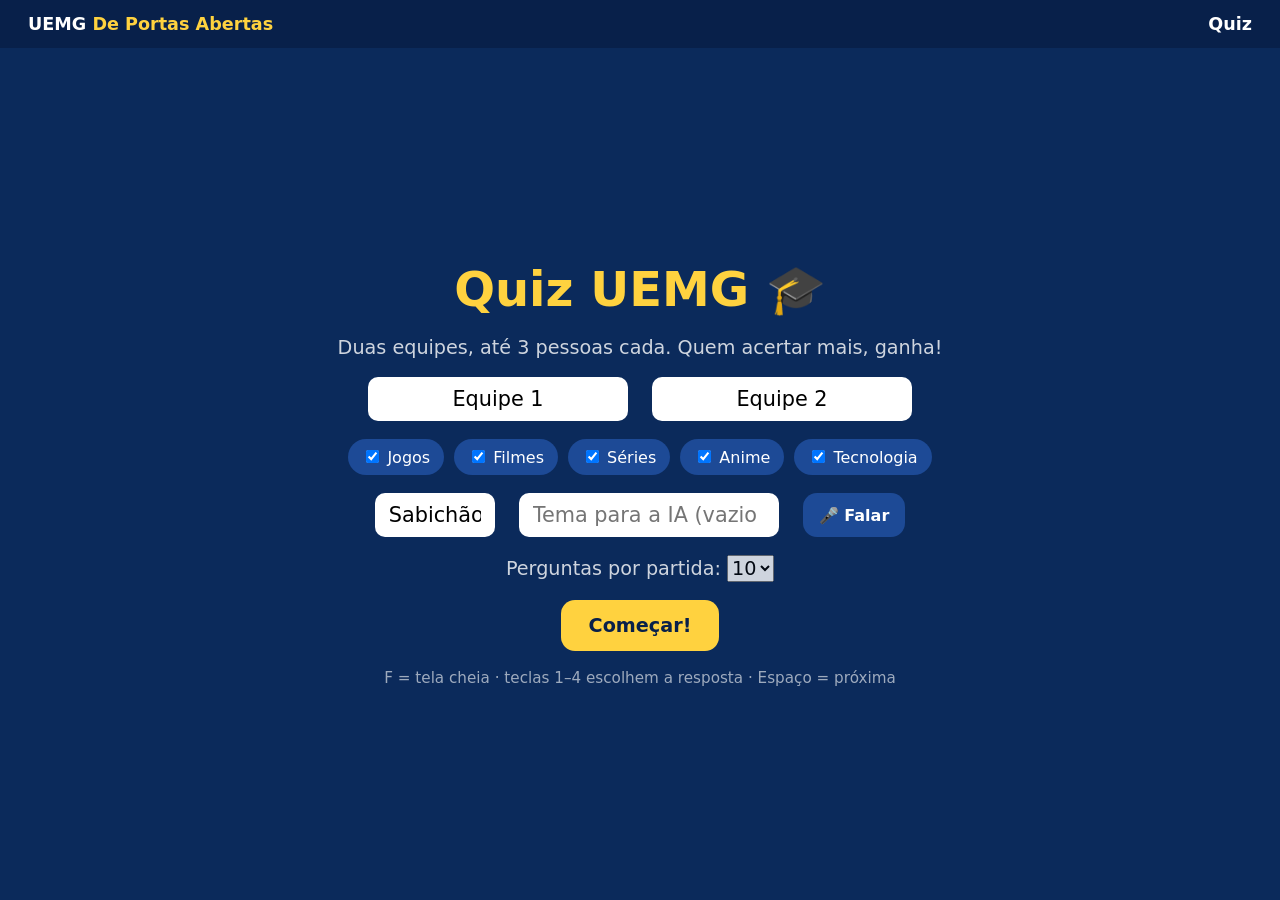
<file: index.html>
<!DOCTYPE html>
<html lang="pt-BR"><head><meta charset="utf-8"><title>Quiz UEMG de Portas Abertas</title>
<meta name="viewport" content="width=device-width,initial-scale=1">
<style>
*{box-sizing:border-box}body{margin:0;font-family:system-ui,Segoe UI,Arial,sans-serif;background:#0b2a5b;color:#fff;min-height:100vh;display:flex;flex-direction:column}
header{padding:14px 28px;display:flex;justify-content:space-between;align-items:center;background:#08204a;font-weight:700;font-size:1.1rem}
header span{color:#ffd23f}main{flex:1;display:flex;flex-direction:column;align-items:center;justify-content:center;padding:20px;gap:18px;text-align:center}
h1{font-size:3rem;margin:0;color:#ffd23f}h2{font-size:2rem;margin:0}.sub{opacity:.8;font-size:1.2rem}
button{font:inherit;cursor:pointer;border:0;border-radius:14px;padding:14px 28px;font-weight:700;font-size:1.2rem;background:#ffd23f;color:#08204a}
button:hover{filter:brightness(1.1)}button.sec{background:#1d4a96;color:#fff}
input[type=text]{font:inherit;font-size:1.3rem;padding:10px 14px;border-radius:10px;border:0;width:260px;text-align:center}
.row{display:flex;gap:24px;flex-wrap:wrap;justify-content:center}.cats{display:flex;gap:10px;flex-wrap:wrap;justify-content:center}
.cats label{background:#1d4a96;padding:8px 14px;border-radius:20px;cursor:pointer}
.score{display:flex;gap:30px;width:100%;max-width:1100px;justify-content:space-between}
.team{flex:1;padding:12px;border-radius:14px;background:#1d4a96;font-size:1.4rem;font-weight:700;border:4px solid transparent}
.team.on{border-color:#ffd23f;background:#2a63c4}.team b{display:block;font-size:2.4rem}
.q{font-size:2.2rem;font-weight:700;max-width:1000px}.cat{color:#ffd23f;font-weight:700;letter-spacing:2px;text-transform:uppercase}
.opts{display:grid;grid-template-columns:1fr 1fr;gap:14px;width:100%;max-width:1100px}
.opt{background:#fff;color:#08204a;text-align:left;font-size:1.6rem;padding:20px}.opt i{font-style:normal;background:#08204a;color:#ffd23f;border-radius:8px;padding:2px 12px;margin-right:12px}
.opt.ok{background:#2ecc71;color:#fff}.opt.no{background:#e74c3c;color:#fff}.opt:disabled{cursor:default;filter:none}
.bar{width:100%;max-width:1100px;height:12px;background:#08204a;border-radius:6px;overflow:hidden}.bar div{height:100%;background:#ffd23f;width:100%}
.msg{font-size:1.5rem;min-height:2rem;font-weight:700}ol{font-size:1.4rem;text-align:left}
.hint{opacity:.6;font-size:.95rem}
</style></head><body>
<header><div>UEMG <span>De Portas Abertas</span></div><div id="hdr">Quiz</div></header>
<main id="app"></main>
<script src="perguntas.js"></script>
<script>
const $=s=>document.querySelector(s),app=$('#app'),TEMPO=20,PONTOS=10,BONUS=5,LETRAS=['A','B','C','D'];
let teams,fila,i,turno,timer,left,travado,total,cur;
const shuffle=a=>{a=[...a];for(let k=a.length-1;k>0;k--){const j=Math.floor(Math.random()*(k+1));[a[k],a[j]]=[a[j],a[k]]}return a};
const esc=s=>String(s).replace(/[&<>"]/g,c=>({'&':'&amp;','<':'&lt;','>':'&gt;','"':'&quot;'}[c]));
function ranking(){try{return JSON.parse(localStorage.getItem('rank')||'[]')}catch(e){return[]}}
function salvar(t){try{const r=ranking().concat(t.map(x=>({n:x.n,s:x.s}))).sort((a,b)=>b.s-a.s).slice(0,10);localStorage.setItem('rank',JSON.stringify(r))}catch(e){}}
function inicio(){
 const cats=[...new Set(PERGUNTAS.map(p=>p[0]))];
 const r=ranking().slice(0,5).map(x=>`<li>${esc(x.n)}: ${x.s} pts</li>`).join('');
 app.innerHTML=`<h1>Quiz UEMG 🎓</h1><div class="sub">Duas equipes, até 3 pessoas cada. Quem acertar mais, ganha!</div>
 <div class="row"><input id="n1" type="text" value="Equipe 1" maxlength="18"><input id="n2" type="text" value="Equipe 2" maxlength="18"></div>
 <div class="cats">${cats.map(c=>`<label><input type="checkbox" value="${c}" checked> ${c}</label>`).join('')}</div>
 <div class="row"><input id="ia" type="text" value="Sabichão" maxlength="14" title="Nome da IA" style="width:120px"><input id="tema" type="text" placeholder="Tema para a IA (vazio = banco offline)"><button id="mic" class="sec" style="padding:8px 16px;font-size:1rem">🎤 Falar</button></div>
 <div class="sub">Perguntas por partida: <select id="qt" style="font:inherit;font-size:1.2rem"><option>6</option><option selected>10</option><option>14</option></select></div>
 <button id="go">Começar!</button>
 ${r?`<div><b>🏆 Ranking do dia</b><ol>${r}</ol></div>`:''}
 <div class="hint">F = tela cheia · teclas 1–4 escolhem a resposta · Espaço = próxima</div>`;
 $('#hdr').textContent='Quiz';
 const SR=window.SpeechRecognition||window.webkitSpeechRecognition;
 if(!SR)$('#mic').style.display='none';else $('#mic').onclick=()=>{const rc=new SR();rc.lang='pt-BR';
  rc.onresult=e=>{let t=e.results[0][0].transcript;const m=t.toLowerCase().indexOf('tema');if(m>=0)t=t.slice(m+4);
   $('#tema').value=t.replace(/^[\s,:]+/,'').replace(/^(de|sobre)\s+/i,'').replace(/[.,]+$/,'')};
  rc.onend=()=>$('#mic').textContent='🎤 Falar';rc.onerror=rc.onend;$('#mic').textContent='🎙️ ouvindo…';rc.start()};
 $('#go').onclick=async()=>{const n1=$('#n1').value,n2=$('#n2').value,qn=+$('#qt').value;const cs=[...document.querySelectorAll('.cats input:checked')].map(c=>c.value);
  let pool=PERGUNTAS.filter(p=>cs.includes(p[0]));if(!pool.length)pool=PERGUNTAS;
  total=Math.min(+$('#qt').value,pool.length);fila=shuffle(pool).slice(0,total);
  const tema=$('#tema').value.trim(),ia=$('#ia').value.trim()||'IA';
  if(tema){app.innerHTML='<h1>🤖 '+esc(ia)+' está pensando…</h1><div class="sub">Criando perguntas sobre: '+esc(tema)+'</div>';
   try{const r=await fetch('/gerar',{method:'POST',headers:{'Content-Type':'application/json'},body:JSON.stringify({tema,n:qn})});
    if(!r.ok)throw 0;const d=await r.json();if(!d.length)throw 0;fila=d.map(x=>[tema,x.q,x.ok,x.err]);total=fila.length}
   catch(e){alert('A IA não respondeu. Usando o banco offline.')}}
  teams=[{n:n1||'Equipe 1',s:0},{n:n2||'Equipe 2',s:0}];i=0;turno=0;pergunta()}
}
function placar(){return `<div class="score">${teams.map((t,k)=>`<div class="team ${k===turno?'on':''}">${esc(t.n)}<b>${t.s}</b></div>`).join('')}</div>`}
function pergunta(){
 if(i>=fila.length)return fim();
 const [cat,q,ok,err]=fila[i];cur={ok,opts:shuffle([ok,...err])};travado=false;left=TEMPO;
 $('#hdr').textContent=`Pergunta ${i+1} de ${fila.length}`;
 app.innerHTML=`${placar()}<div class="cat">${cat} · vez de ${esc(teams[turno].n)}</div><div class="q">${esc(q)}</div>
 <div class="bar"><div id="b"></div></div>
 <div class="opts">${cur.opts.map((o,k)=>`<button class="opt" data-k="${k}"><i>${LETRAS[k]}</i>${esc(o)}</button>`).join('')}</div>
 <div class="msg" id="m"></div><button id="nx" class="sec" style="display:none"></button>`;
 document.querySelectorAll('.opt').forEach(b=>b.onclick=()=>responder(+b.dataset.k));
 clearInterval(timer);timer=setInterval(()=>{left-=.1;$('#b').style.width=Math.max(0,left/TEMPO*100)+'%';if(left<=0)responder(-1)},100);
}
function responder(k){
 if(travado)return;travado=true;clearInterval(timer);
 const certo=k>=0&&cur.opts[k]===cur.ok;let msg;
 if(certo){const p=PONTOS+(left>TEMPO/2?BONUS:0);teams[turno].s+=p;msg=`✅ Acertou! +${p} pontos`}
 else msg=k<0?'⏰ Acabou o tempo!':'❌ Errou!';
 document.querySelectorAll('.opt').forEach((b,j)=>{b.disabled=true;if(cur.opts[j]===cur.ok)b.classList.add('ok');else if(j===k)b.classList.add('no')});
 $('#m').textContent=msg;$('.score').outerHTML=placar();
 const nx=$('#nx');nx.style.display='';nx.textContent=i+1>=fila.length?'Ver resultado':'Próxima (Espaço)';
 nx.onclick=()=>{i++;turno=1-turno;pergunta()};
}
function fim(){
 clearInterval(timer);salvar(teams);const[a,b]=teams;
 const t=a.s===b.s?'🤝 Empate!':`🏆 ${esc((a.s>b.s?a:b).n)} venceu!`;
 const r=ranking().slice(0,5).map(x=>`<li>${esc(x.n)}: ${x.s} pts</li>`).join('');
 $('#hdr').textContent='Fim de jogo';
 app.innerHTML=`<h1>${t}</h1><div class="score">${teams.map(t=>`<div class="team">${esc(t.n)}<b>${t.s}</b></div>`).join('')}</div>
 <div><b>🏆 Ranking do dia</b><ol>${r}</ol></div><button id="again">Nova partida</button>`;
 $('#again').onclick=inicio;
}
document.addEventListener('keydown',e=>{
 if(e.target.tagName==='INPUT'||e.target.tagName==='SELECT')return;
 if(e.key==='f'||e.key==='F'){document.fullscreenElement?document.exitFullscreen():document.documentElement.requestFullscreen()}
 else if(['1','2','3','4'].includes(e.key)&&cur&&!travado&&fila&&i<fila.length&&$('.opt'))responder(+e.key-1);
 else if(e.key===' '&&$('#nx')&&$('#nx').style.display!=='none'){e.preventDefault();$('#nx').click()}
});
inicio();
</script></body></html>
</file>
